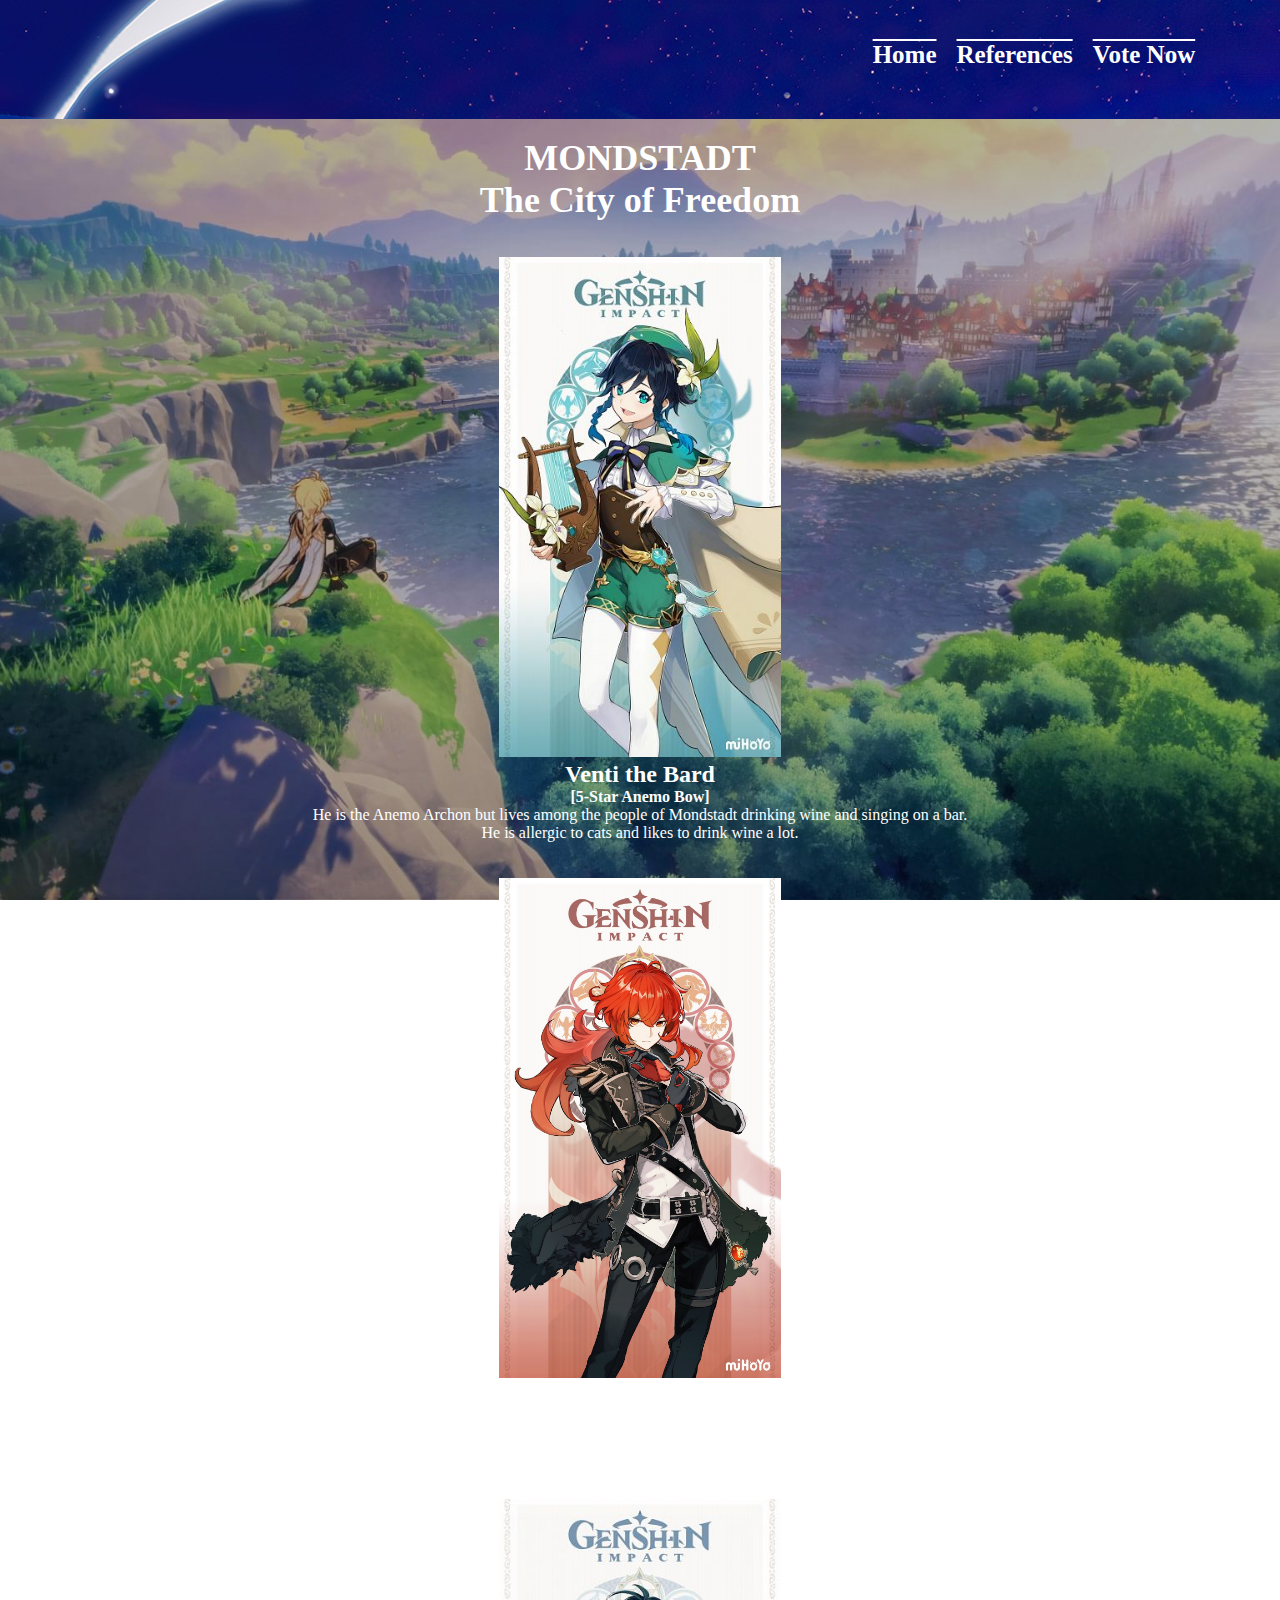
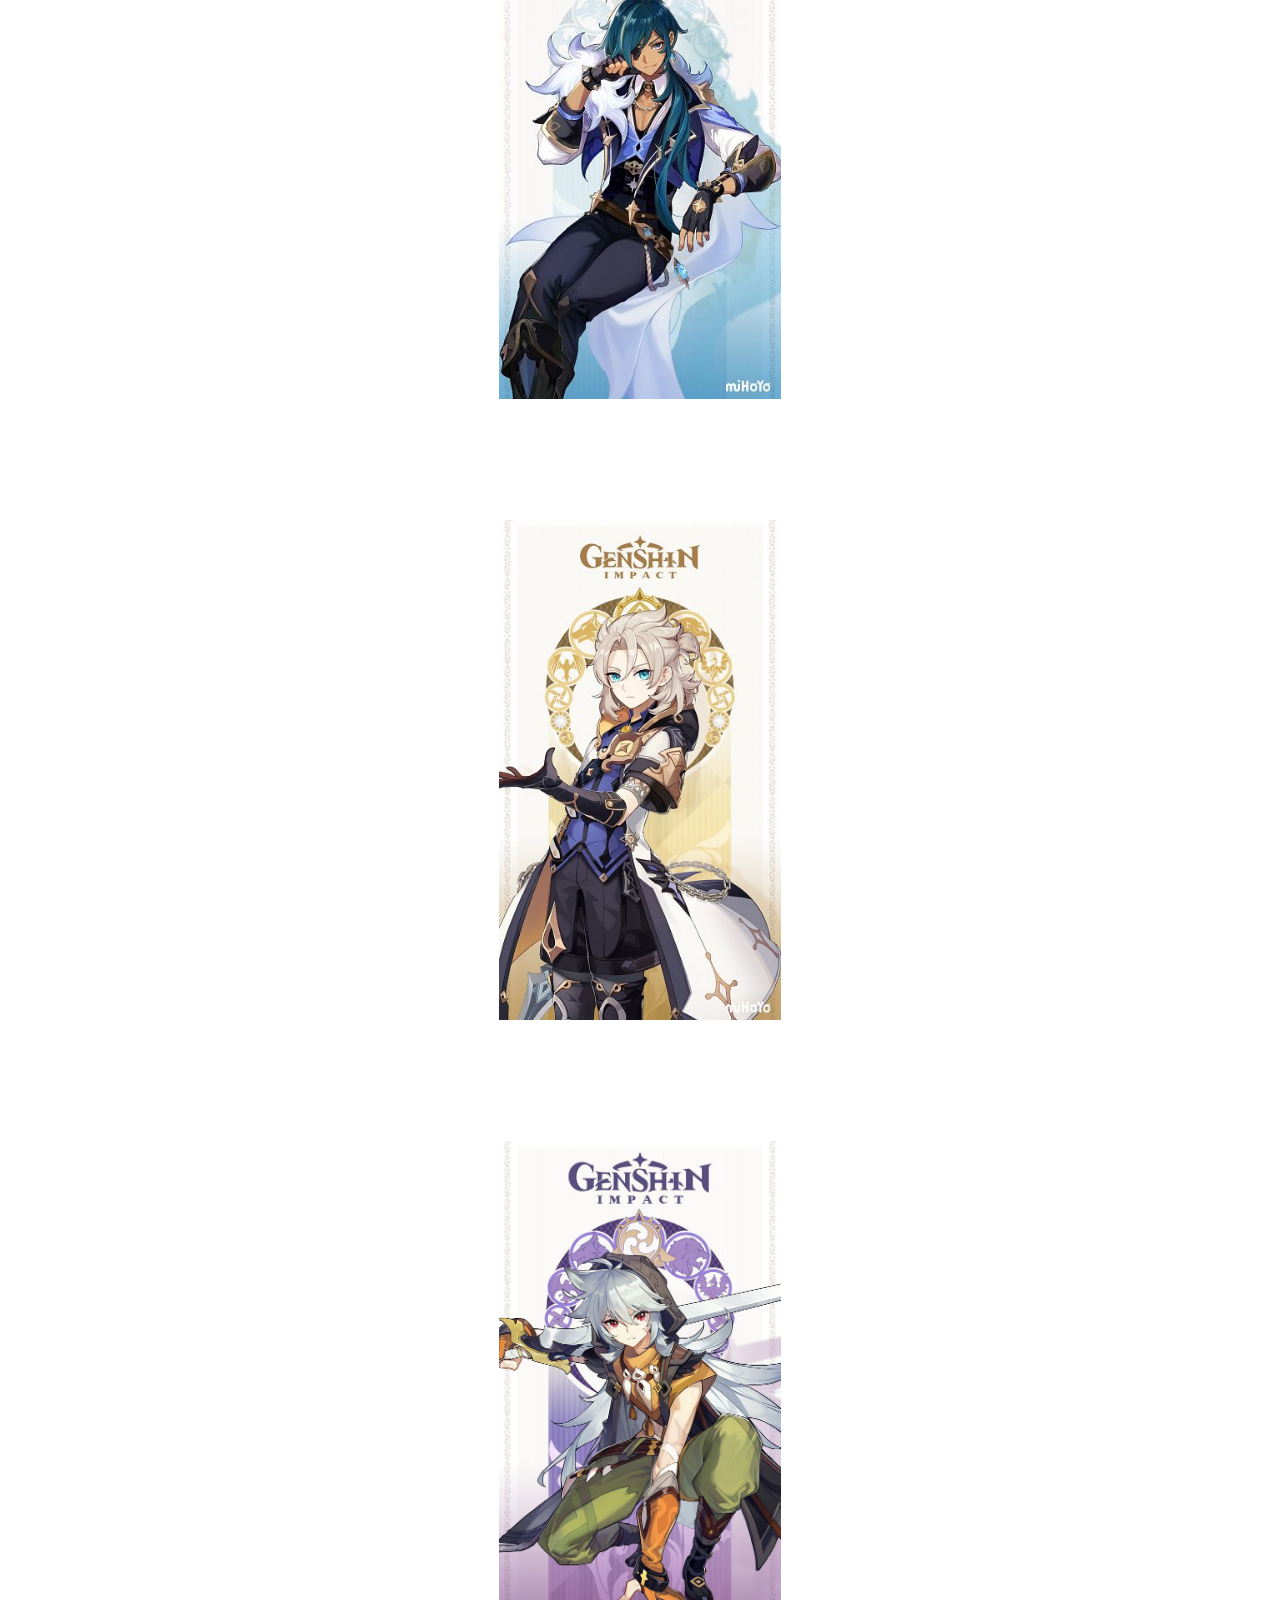
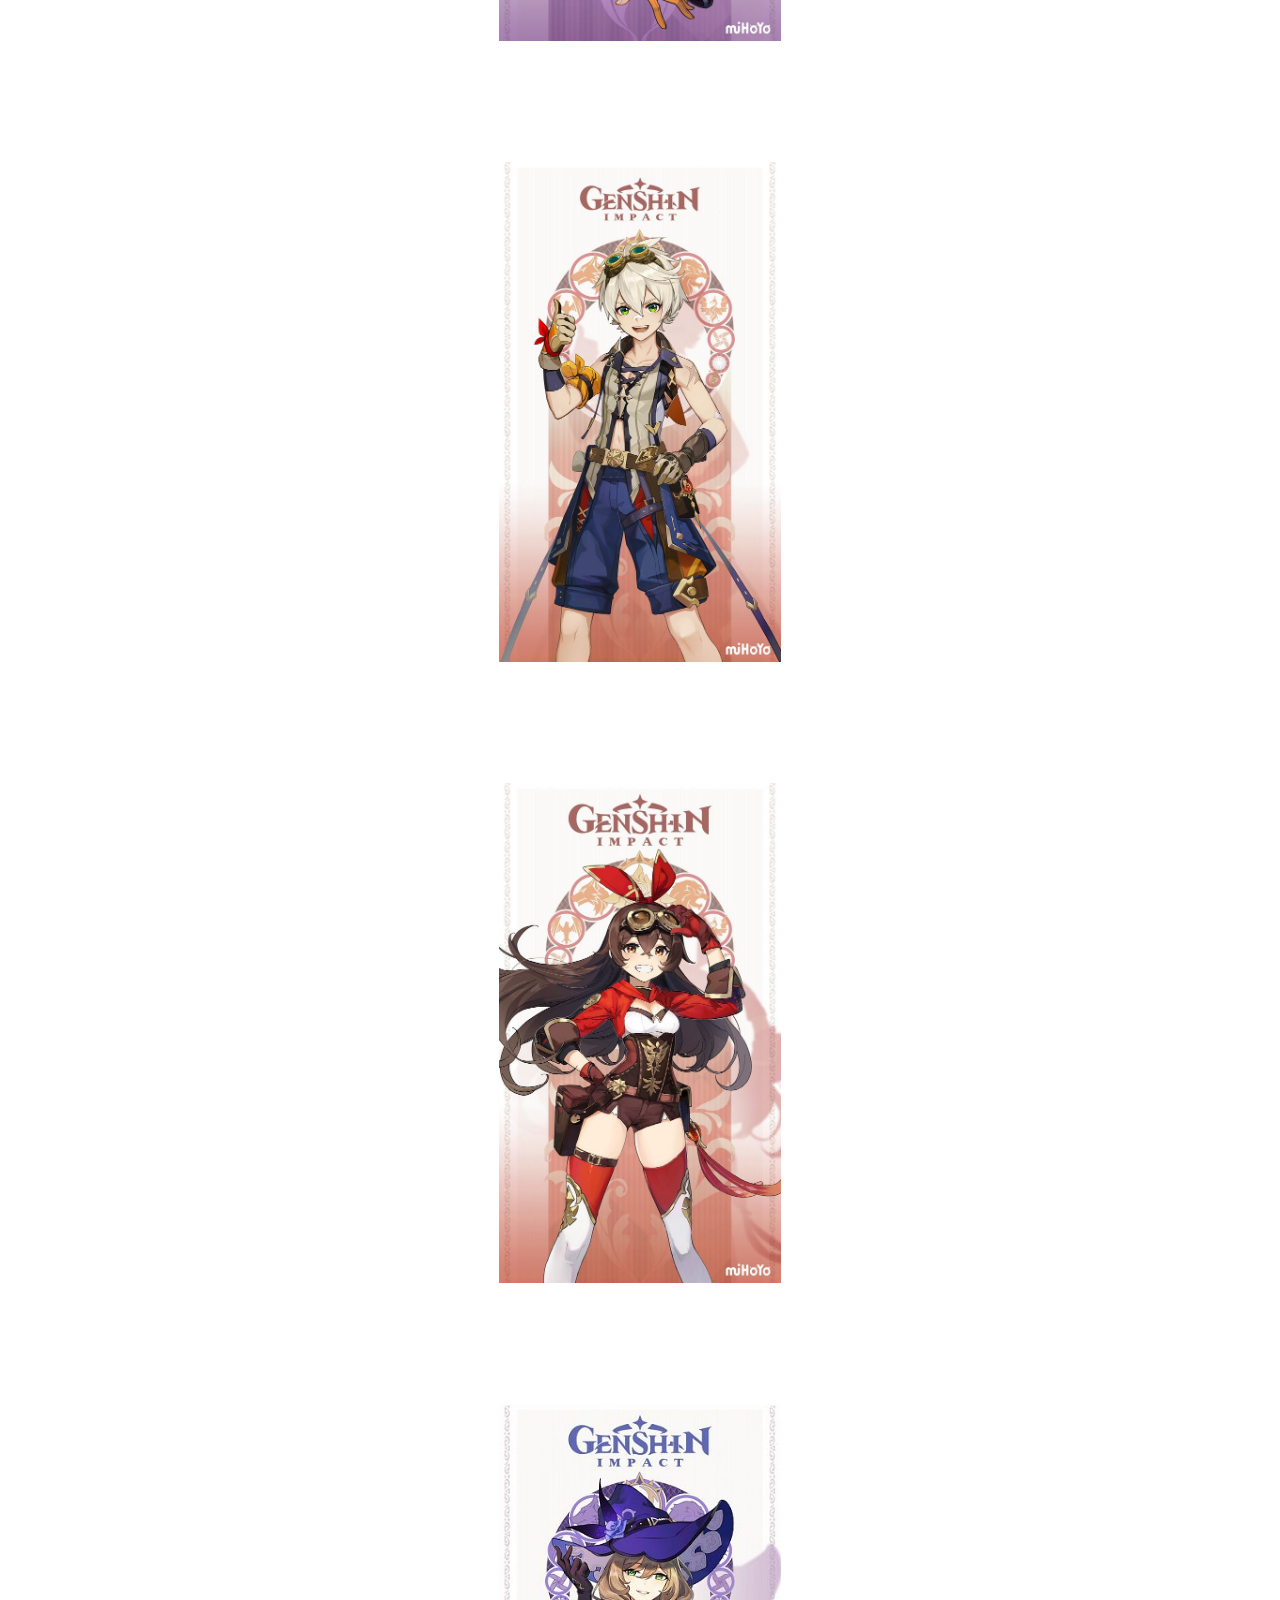
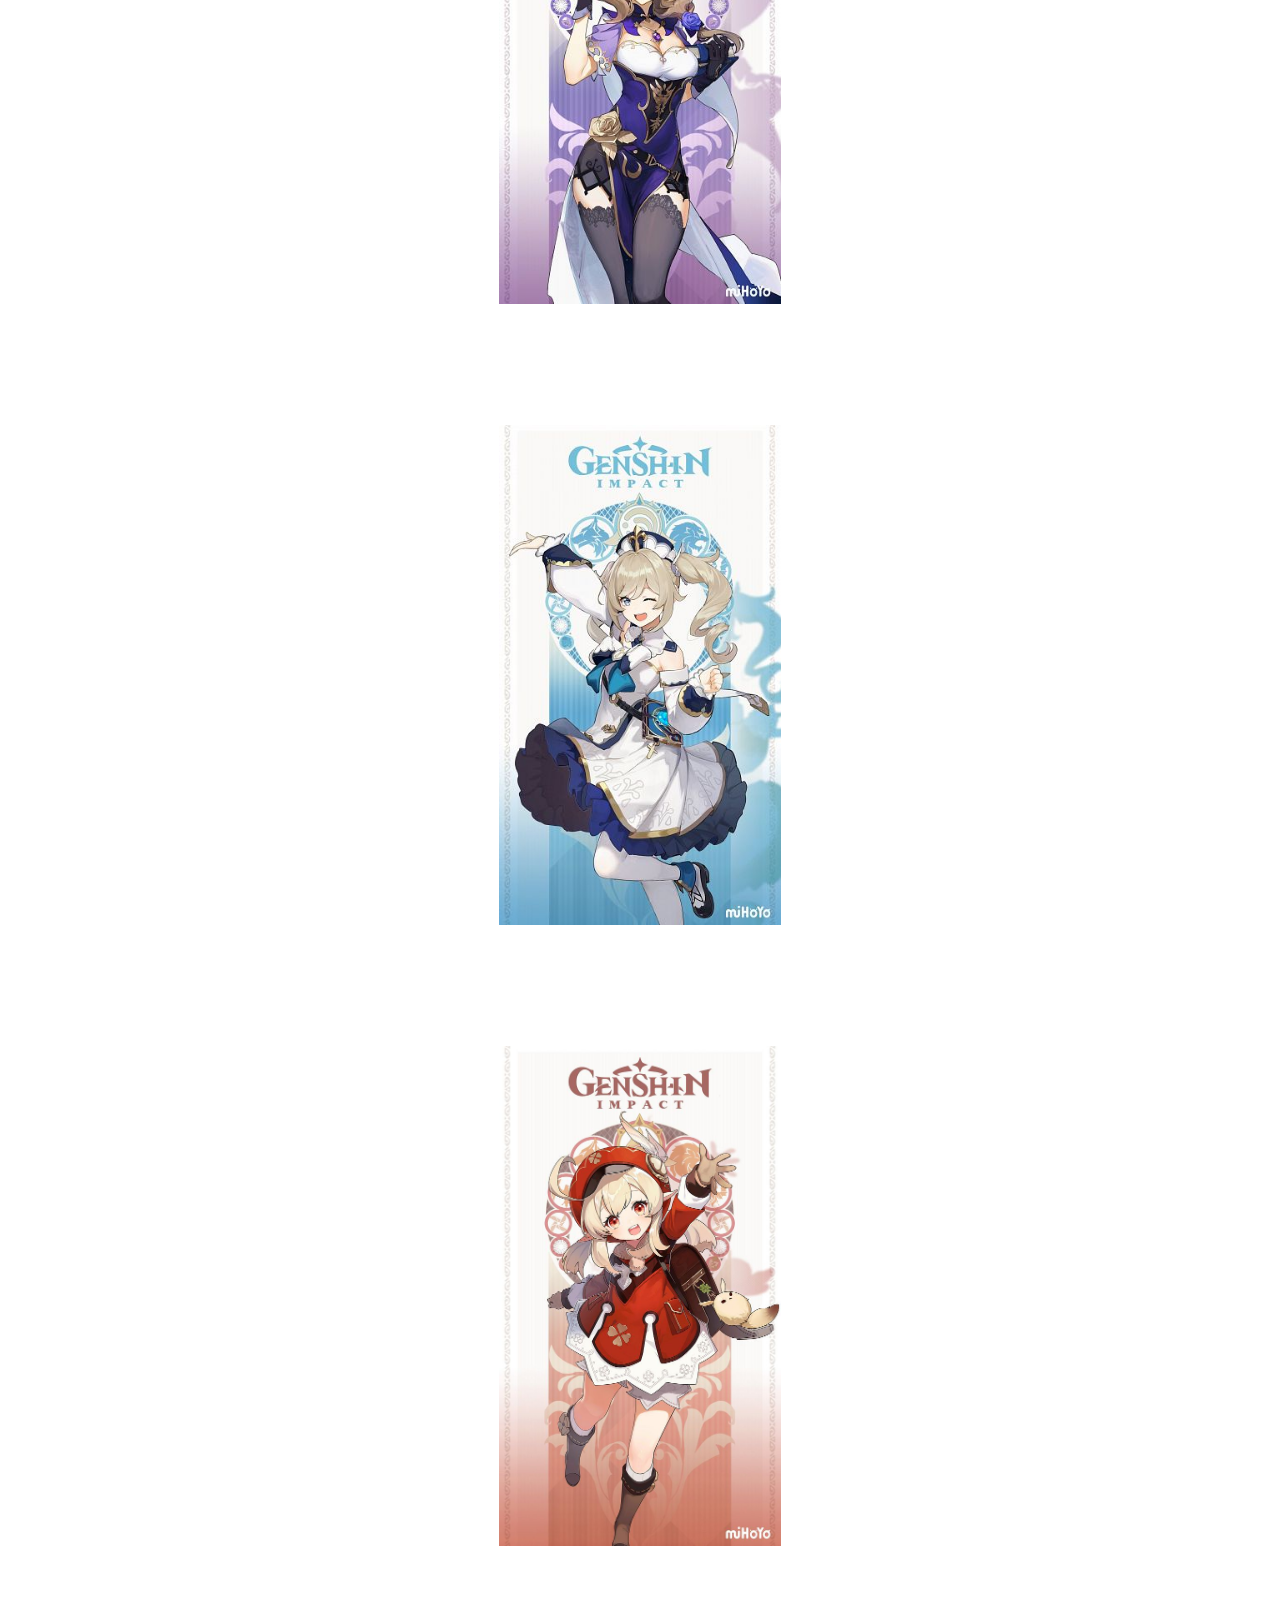
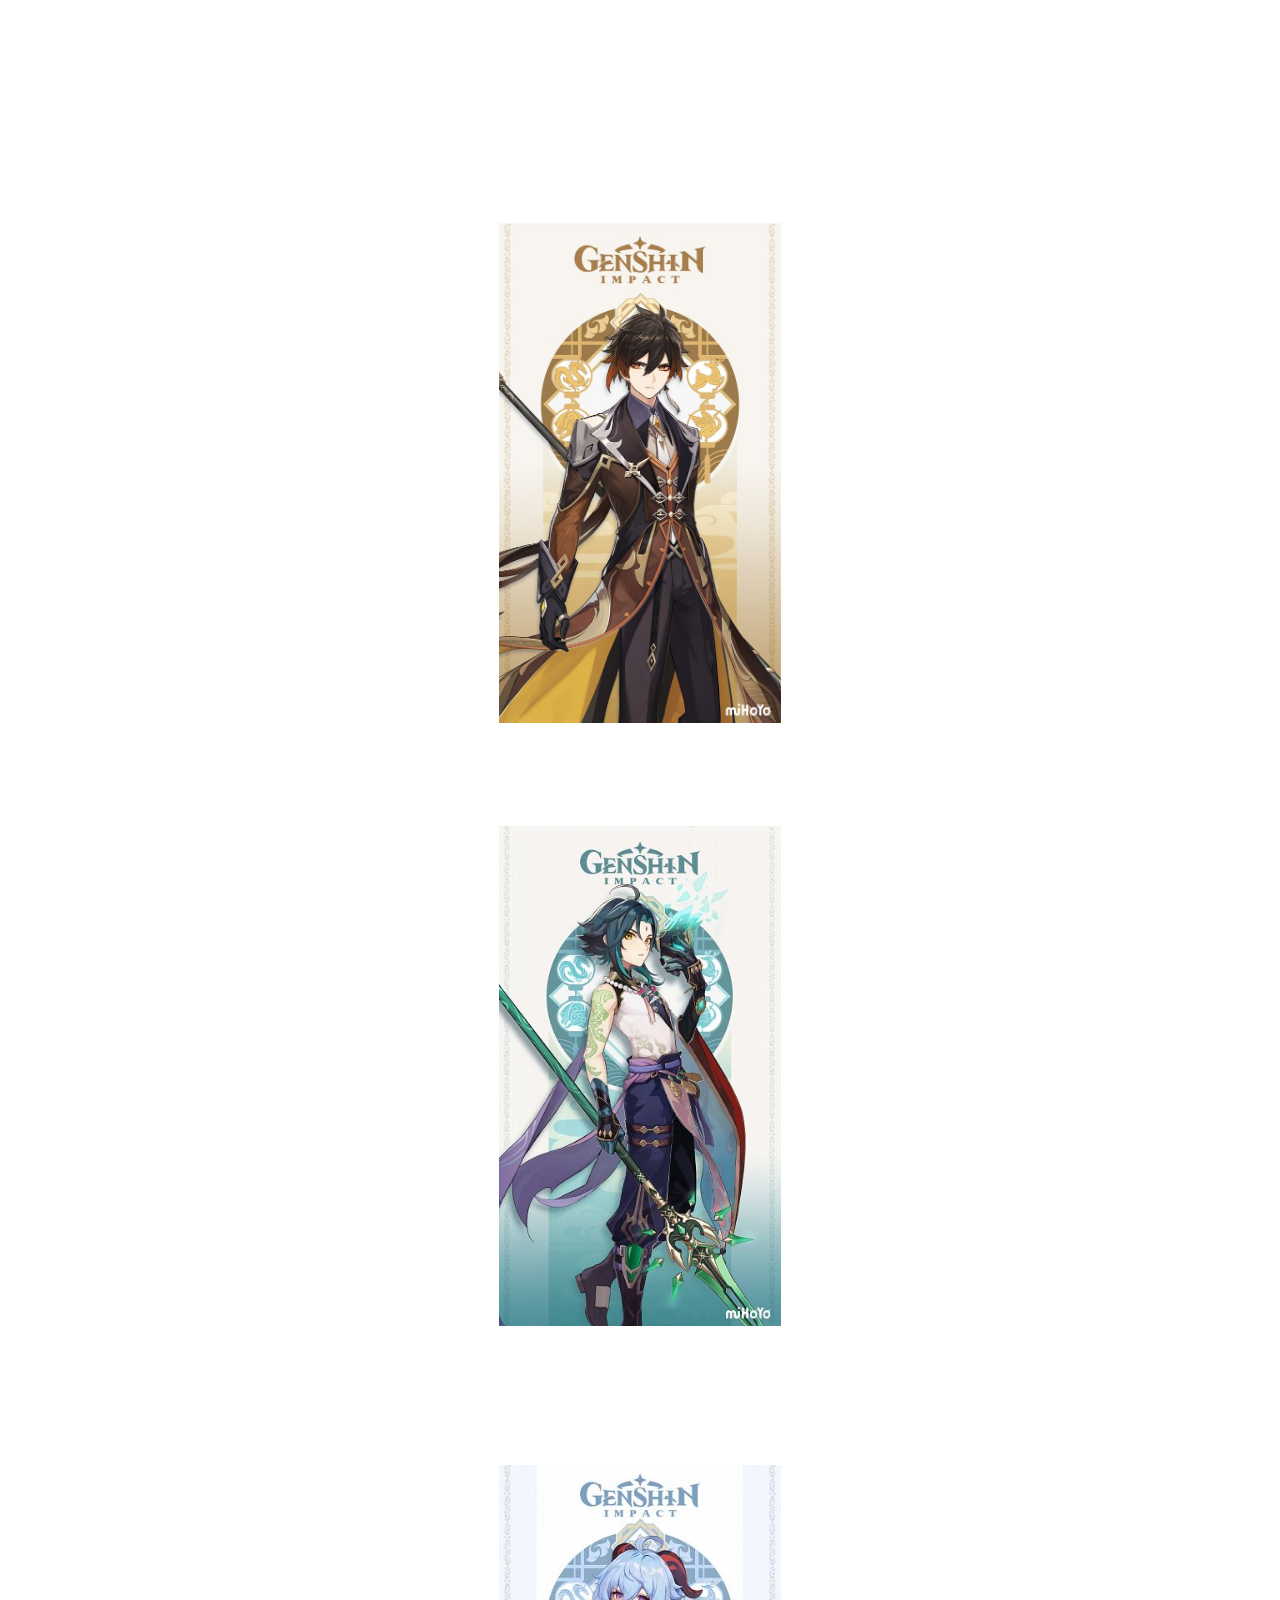
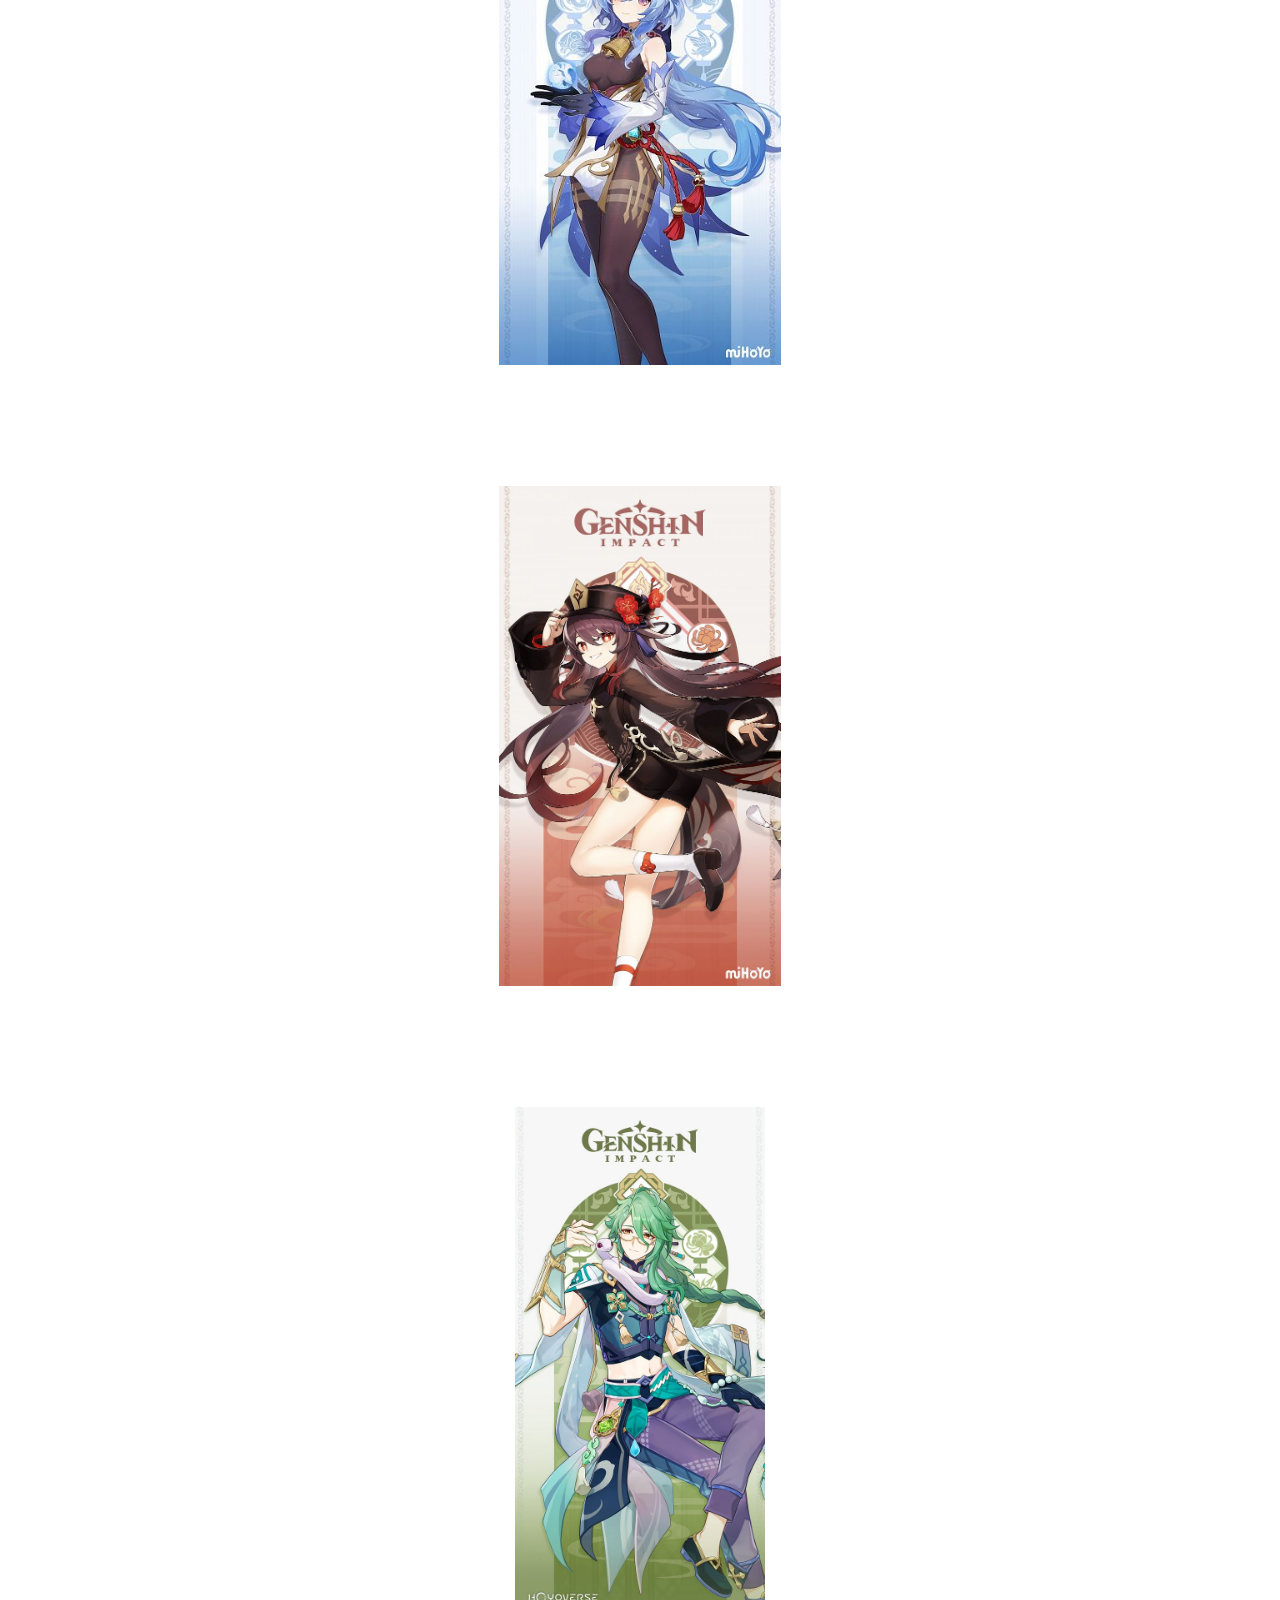
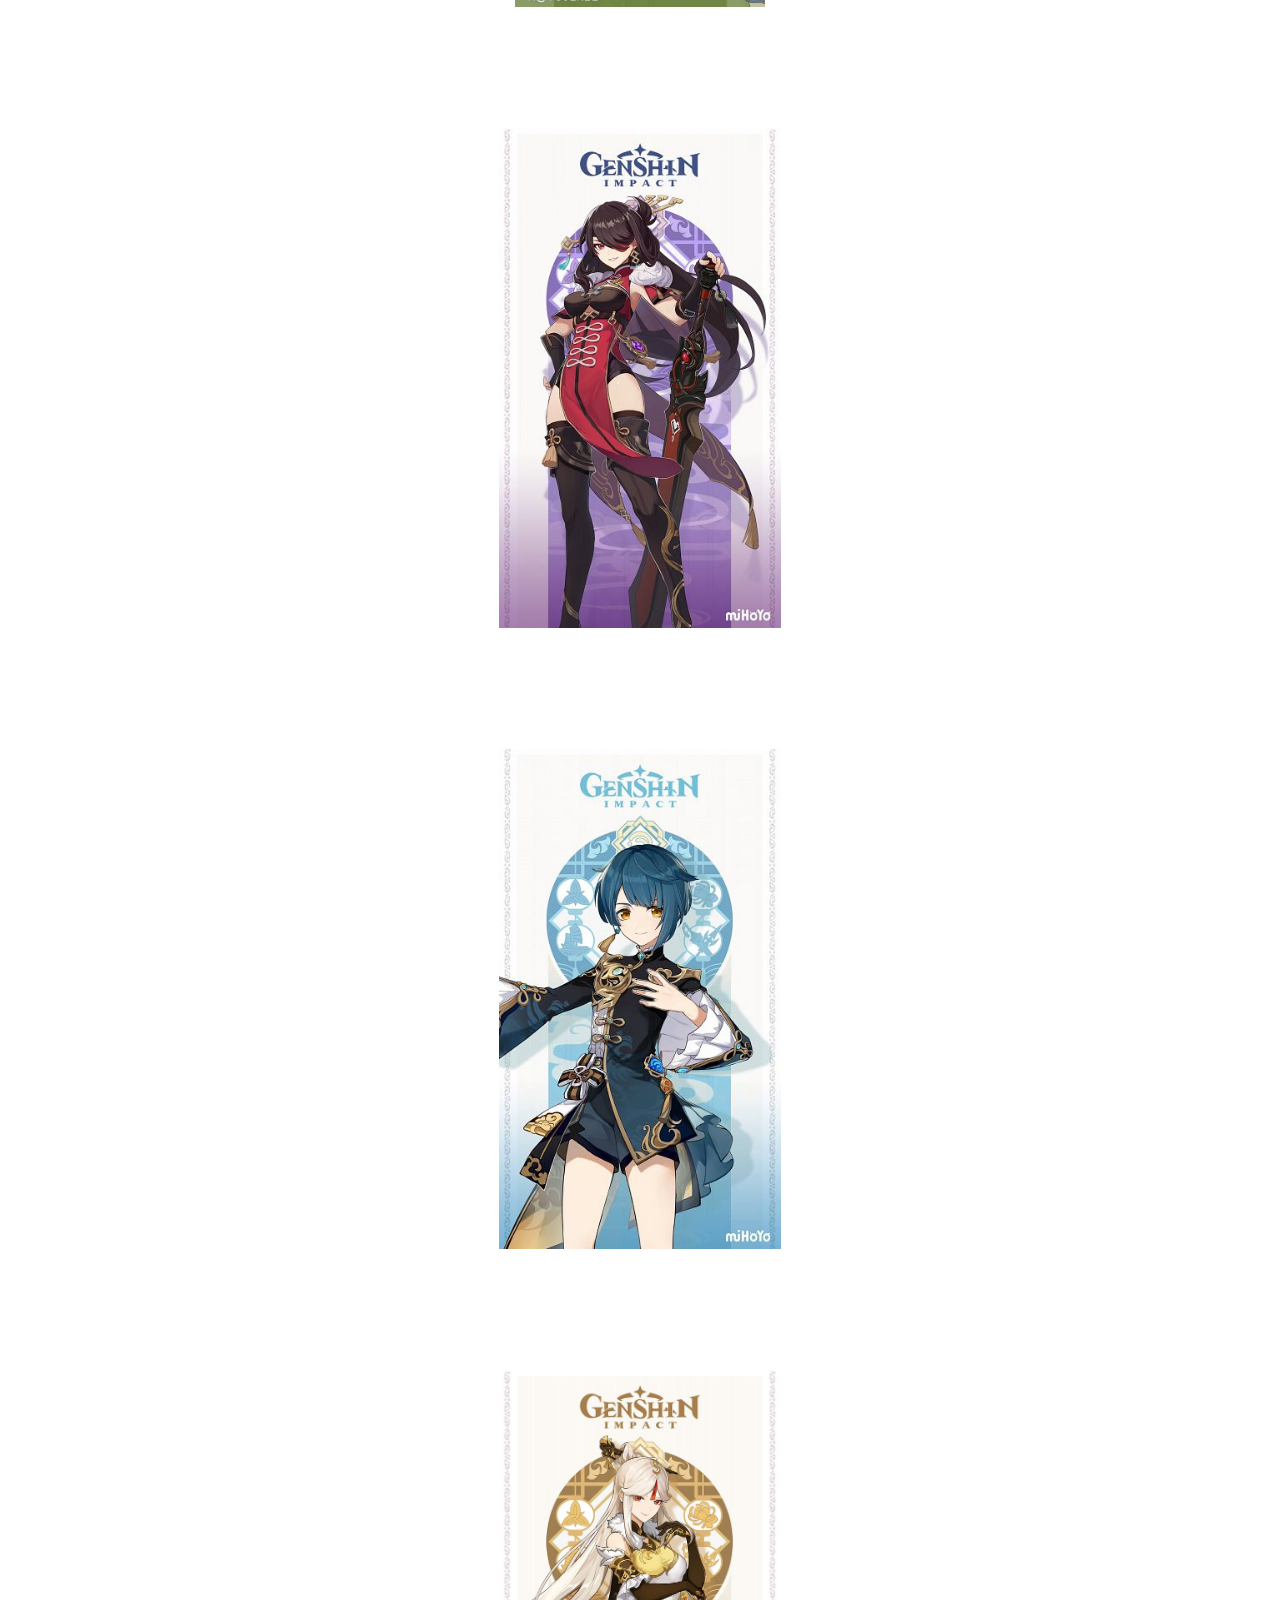
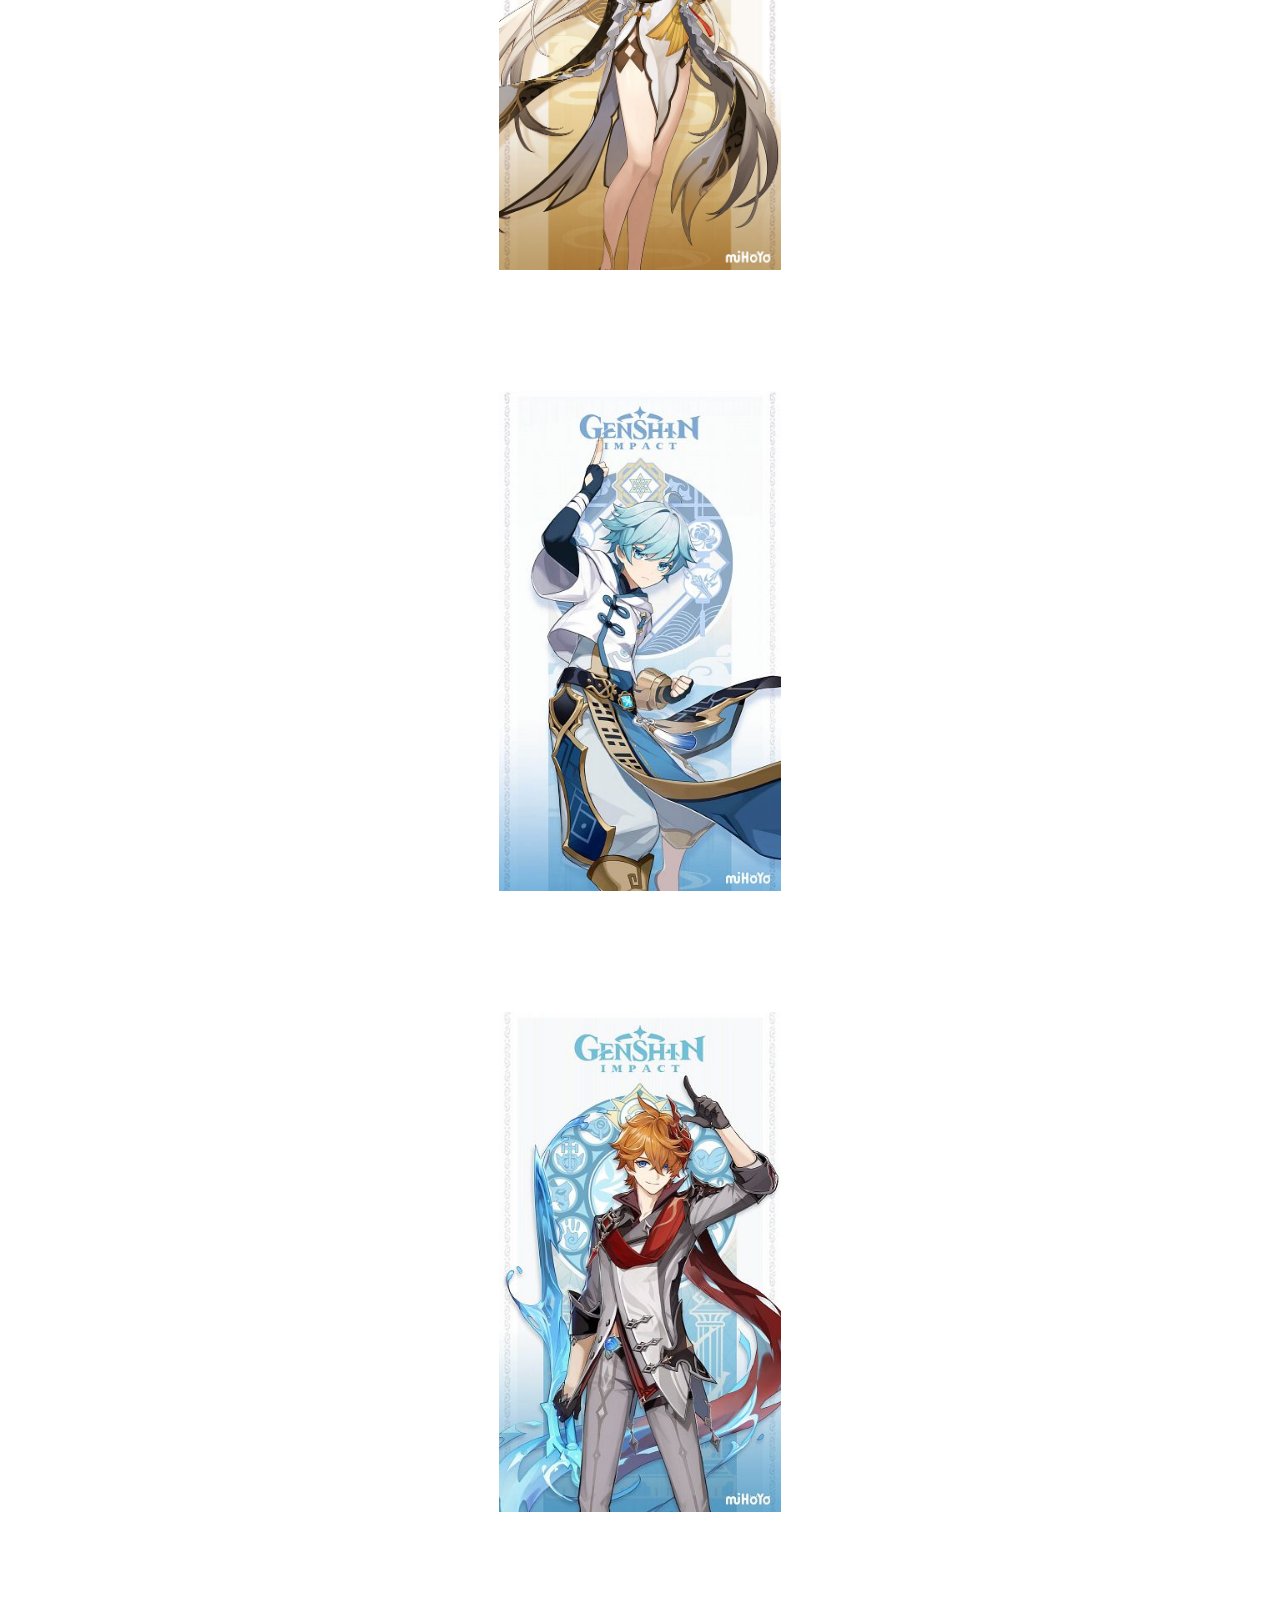
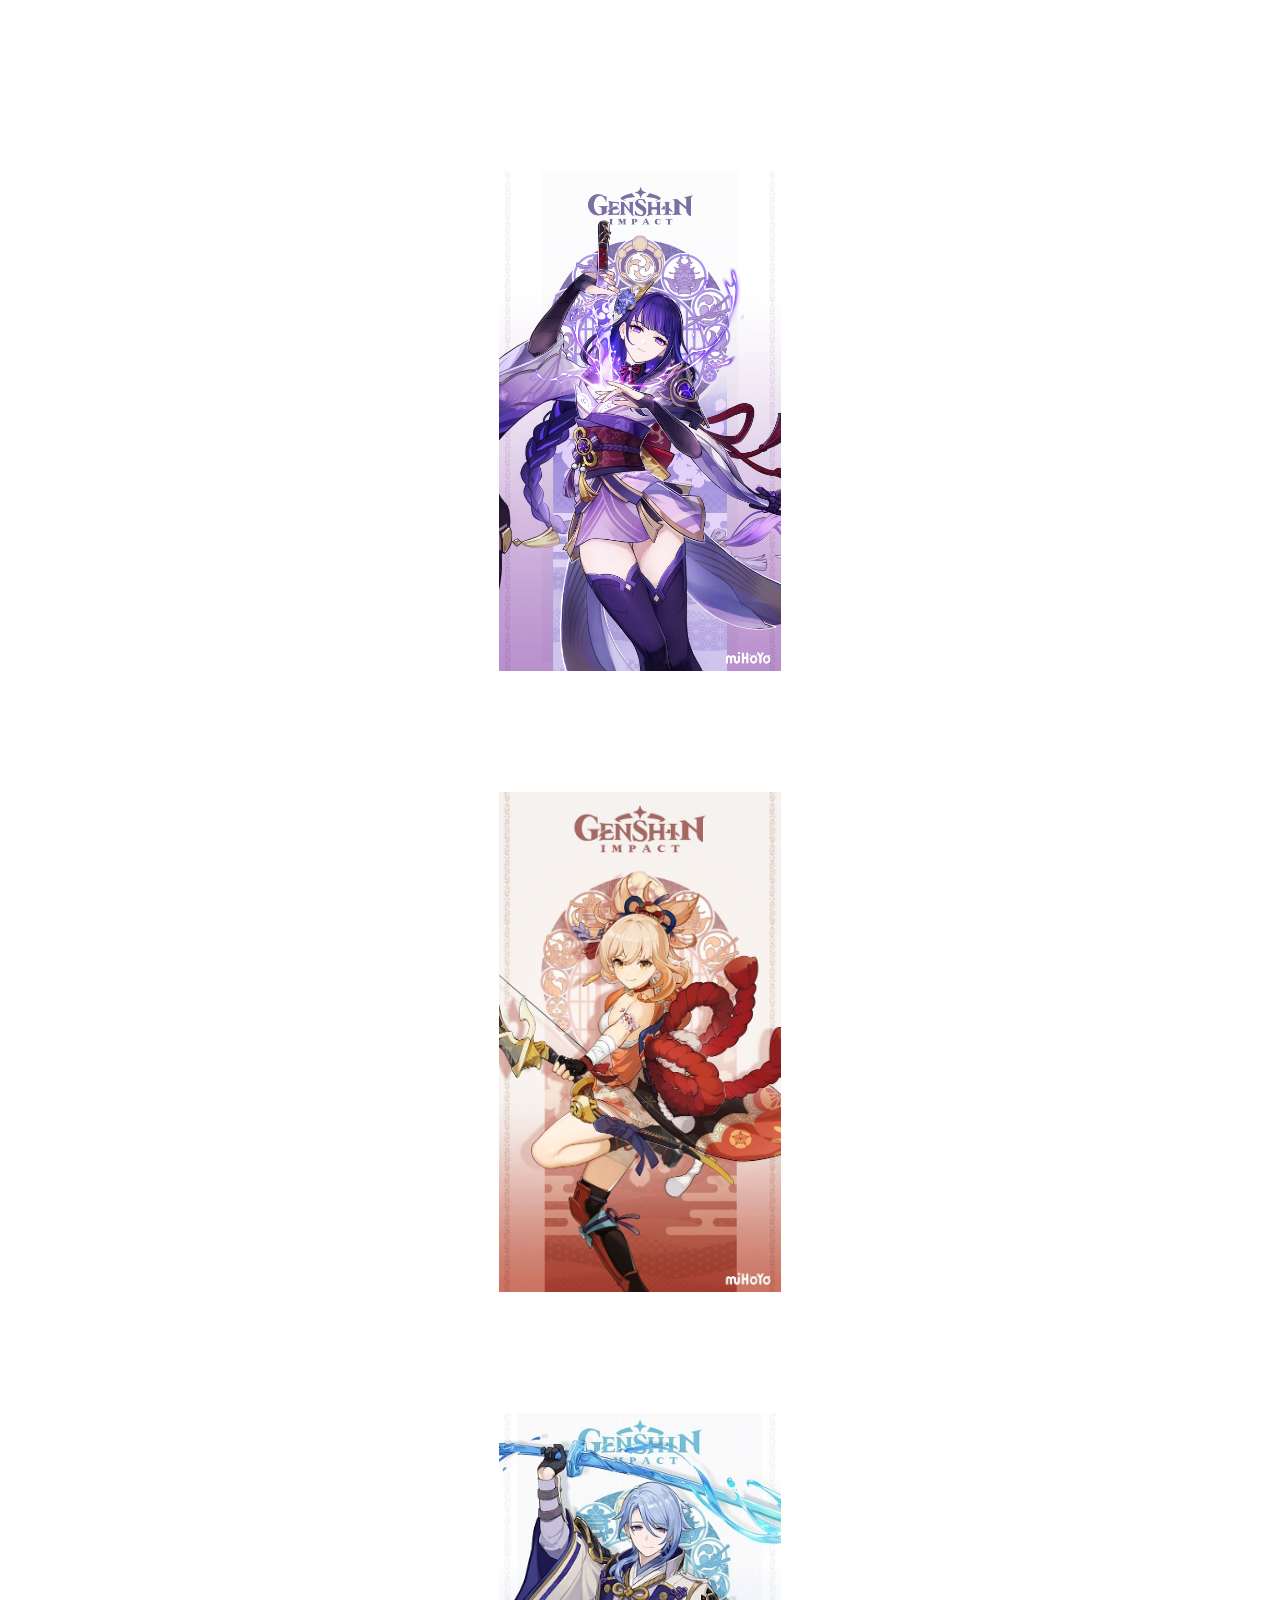
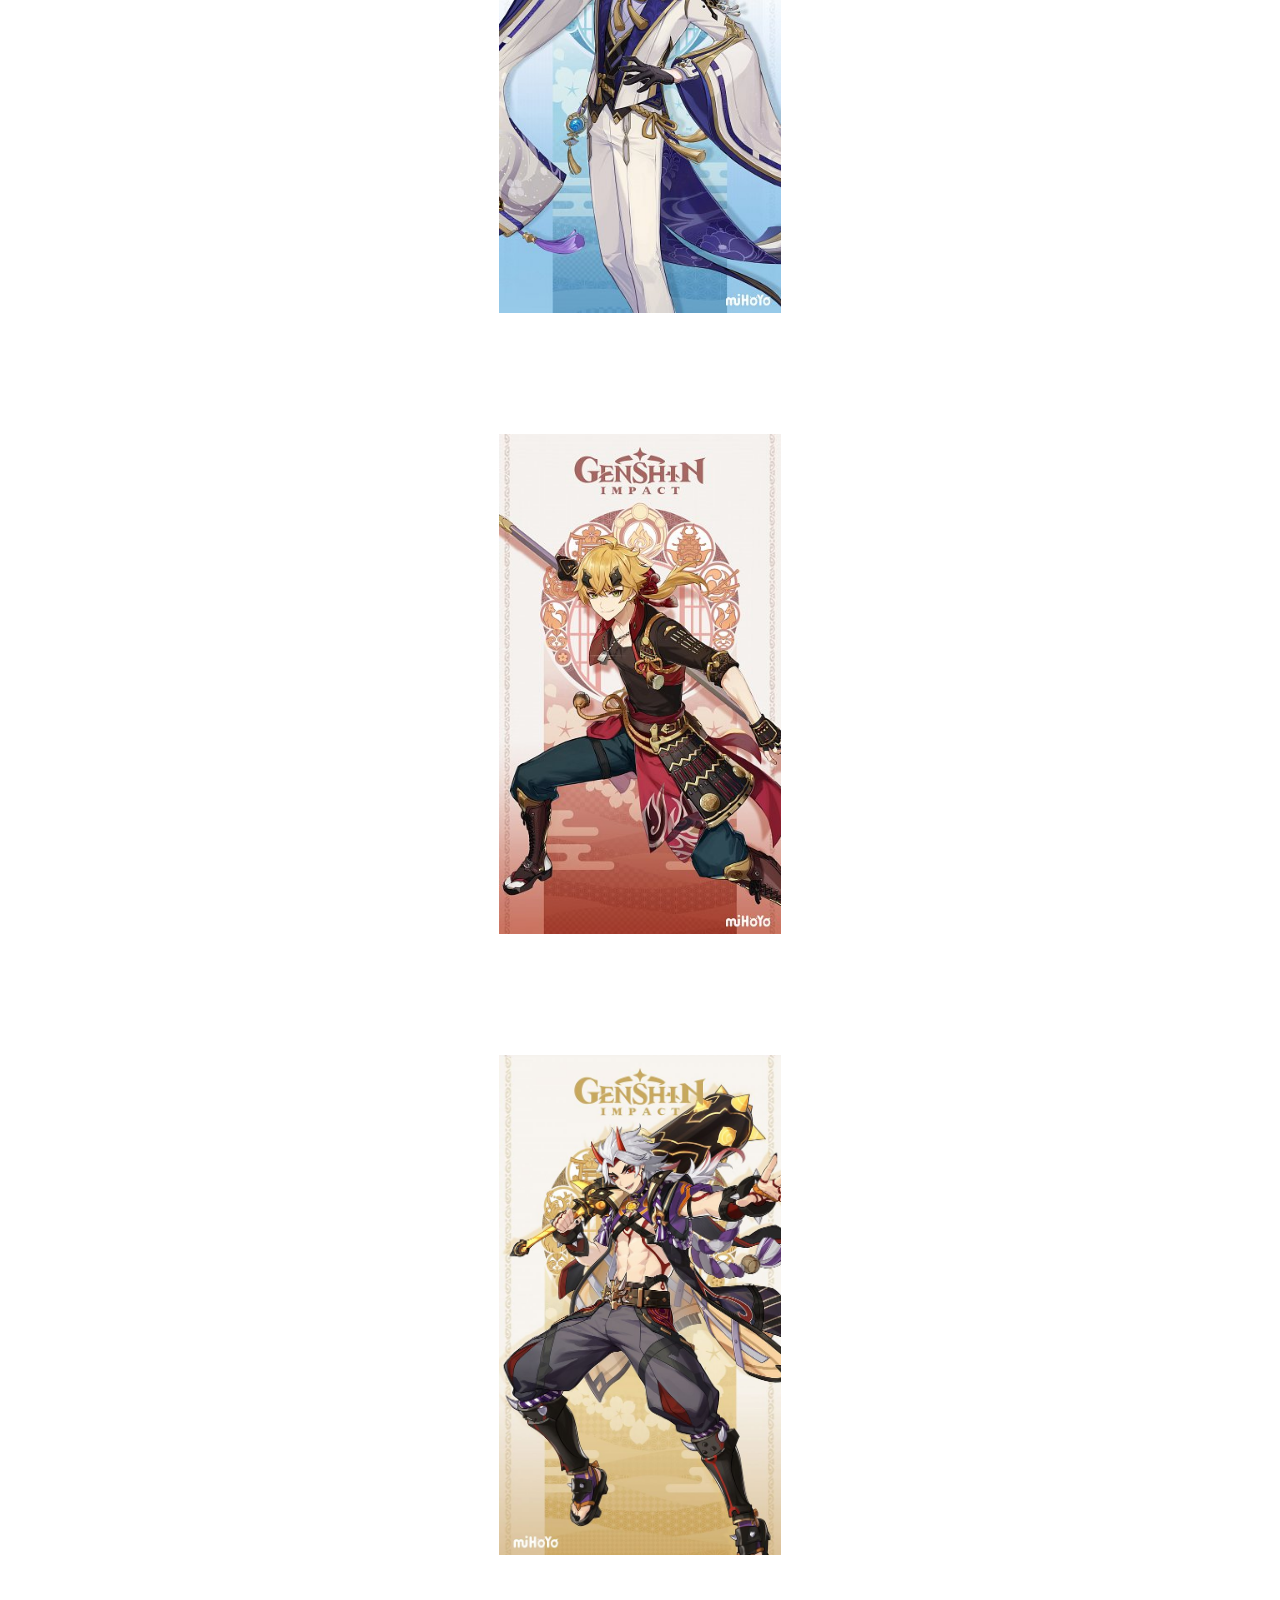
<file: gallery.html>
<!DOCTYPE html>
<html>
	<head>
	<title>HUMCOM: Finals Project</title>
		<meta name= "author" content="Bheldandy P. Teofilo"/>
		<meta name= "keywords" content="html, css, finals, project"/>
		<link rel= "stylesheet" href="../styles/F_Project_Teofilo.css"/>
	</head>
	<body>
	<section class="navi">
		<nav>
			<a href="index1.html"></a>
			<div class="nav-links1" id="navLinks">
			<i class="fa fa-times" onclick="hideMenu"></i>
				<ul>
					<li><h3><a href="../index1.html">Home</a></h3></li>
					<li><h3><a href="references.html">References</a></h3></li>
					<li><h3><a href="registrationpage.html">Vote Now</a></h3></li>
					<!----references page---->
				</ul>
			</div>
		<i class="fa fa-bars" onclick="showMenu"></i>
		</nav>
	</section>
		<section>
		<div class="mond"><br>
		<center>
				<h1>MONDSTADT <br> The City of Freedom</h1><br><br>
				<img src="../src/venti.jpg" height="500"></a>
				<h2><b>Venti the Bard</b></h2>
				<p><b>[5-Star Anemo Bow]</b><br>He is the Anemo Archon but lives 
				among the people of Mondstadt drinking wine and singing 
				on a bar. <br>He is allergic to cats and likes to drink wine a lot.</p>
				<br><br>

				<img src="../src/diluc.jpg" height="500"></a><br>
				<h2><b>Diluc Ragnvindr</b></h2>
				<p><b>[5-Star Pyro Claymore]</b><br> He is the 
				owner of Dawn Winery. He is Mondstadt's secret protector, 
				a former knight, and a popular Bachelor.<br> He does not drink
				wine despite owning a winery.</p>
				<br><br>

				<img src="../src/kaeya.jpg" height="500"></a><br>
				<h2><b>Kaeya Alberich</b></h2>
				<p><b>[4-Star Cryo Sword]</b><br>He is the Cavalry Captain of the
				Knights of Favonius. He is the half-brother of Diluc even though<br>
				they are not related by blood. He is from Khaenri'ah, homeland of Traveler.</p>
				<br><br>
				
				<img src="../src/albedo.jpg" height="500"></a><br>
				<h2><b>Albedo "Kreideprinz"</b></h2>
				<p><b>[5-Star Geo Sword]</b><br>A synthetic human made by the alchemist Rhinedottir,
				the mysterious Albedo is the Chief Alchemist and<br>Captain of the Investigation 
				Team of the Knights of Favonius. He once had a Whopperflower Albedo mimic.</p>
				<br><br>

				<img src="../src/razor.jpg" height="500"></a><br>
				<h2><b>Razor</b></h2>
				<p><b>[4-Star Electro Claymore]</b><br> Lived and grew up with wolves, the wolf boy 
				was discovered by Grandmaster Varka and was the one who<br> named him Razor because
				of his sharp teeth.</p>
				<br><br>

				<img src="../src/bennett.jpg" height="500"></a><br>
				<h2><b>Bennett</b></h2>
				<p><b>[4-Star Pyro Sword]</b><br> One of the few young adventurers of the Mondstadt 
				Adventurers' Guild, he is always plagued with inexplicable bad luck.<br> Maybe the 
				reason why he is the only active member of his own adventure group known as 
				"Benny's Adventure Team".</p>
				<br><br>
				
				<img src="../src/amber.jpg" height="500"></a><br>
				<h2><b>Amber</b></h2>
				<p><b>[4-Star Pyro Bow]</b><br>As the only remaining Outrider of the Knights of Favonius, 
				she is always ready to help the citizens of Mondstadt — <br>whether it be something simple 
				or perhaps a more challenging task.</p>
				<br><br>
				
				<img src="../src/lisa.jpg" height="500"></a><br>
				<h2><b>Lisa</b></h2>
				<p><b>[4-Star Electro Catalyst]</b><br>A powerful mage recognized as Sumeru Akademiya's most 
				distinguished graduate in 200 years,<br> Lisa has since returned to Mondstadt to become the 
				humble Librarian of the Knights of Favonius.</p>
				<br><br>
				
				<img src="../src/barbara.jpg" height="500"></a><br>
				<h2><b>Barbara Pegg</b></h2>
				<p><b>[4-Star Hydro Catalyst]</b><br>She is the deaconess of the Church of Favonius and a prominent 
				"idol" after learning about them from the<br> intrepid adventurer Alice. She is also the younger 
				sister of the Acting Grand Master Jean.</p>
				<br><br>
				
				<img src="../src/klee.jpg" height="500"></a><br>
				<h2><b>Klee</b></h2>
				<p><b>[5-Star Pyro Catalyst]</b><br>The daughter of the intrepid and often quite destructive adventurer 
				Alice, Klee takes after her mother<br> in many ways, much to the dismay of the Knights of Favonius 
				whom she has been entrusted to.<br> Albedo is mostly her guardian.</p>
				<br><br>
			</div>
			</center> 
			
			<center>
			<div class="liy"><br>
			<h1>LIYUE <br> The Land of Contracts</h1><br><br>
			<img src="../src/zhongli.jpg" height="500"></a><br>
				<h2><b>Zhongli</b></h2>
				<p><b>[5-Star Geo Polearm]</b><br>A consultant of the Wangsheng Funeral Parlor, he is later revealed to 
				be the current vessel of the Geo Archon, Morax.<br> He is also known as the God of Contracts.</p>
				<br>   
				
				<img src="../src/xiao.jpg" height="500"></a><br>
				<h2><b>Xiao</b></h2>
				<p><b>[5-Star Anemo Catalyst]</b><br>He is an adeptus, under the name Alatus, and the sole surviving 
				member of the five foremost Yakshas<br> dispatched by Morax to subdue the demonic spirits that plagued 
				Liyue. He was saved by Morax from an evil god <br>and was named Xiao thereafter.</p>
				<br><br>
				
				<img src="../src/ganyu.jpg" height="500"></a><br>
				<h2><b>Ganyu</b></h2>
				<p><b>[5-Star Cryo Bow]</b><br>She is a half-qilin Adeptus under contract with the Geo Archon, Morax, and 
				serves as the general secretary of the Liyue Qixing.<br> Cloud Retainer once said that she choked a 
				monster before that was trying to eat her just because of her wide hips.</p>
				<br><br>
				
				<img src="../src/hutao.jpg" height="500"></a><br>
				<h2><b>Hu Tao</b></h2>
				<p><b>[5-Star Pyro Polearm]</b><br>Hu Tao's antics and eccentricity belies her role as the 77th Director 
				of the Wangsheng Funeral Parlor and her talent as a poet.<br> She likes hunting Qiqi and wanting to bury her,
				poor zombie kid.</p>
				<br><br>  
				
				<img src="../src/baizhu.jpg" height="500"></a><br>
				<h2><b>Baizhu</b></h2>
				<p><b>[5-Star Dendro Catalyst]</b><br>The owner of Bubu Pharmacy and Qiqi’s guardian. Doctor Baizhu is a 
				master of the medicinal arts and the latest recipient<br> of a generational contract with a white snake named 
				Changsheng.</p>
				<br><br>
				
				<img src="../src/beidou.jpg" height="500"></a><br>
				<h2><b>Beidou</b></h2>
				<p><b>[4-Star Electro Claymore]</b><br>She is the captain of The Crux, a renowned crew in Liyue. Kaedehara Kazuha
				tend to hang around her Crux<br> and traveler with her on her journey around Teyvat.</p>
				<br><br>
				
				<img src="../src/xinqiu.jpg" height="500"></a><br>
				<h2><b>Xinqiu</b></h2>
				<p><b>[4-Star Hydro Sword]</b><br>He is the second son of the Guild Manager of the Feiyun Commerce Guild, an 
				influential group in Liyue,<br> and is also a self-proclaimed practitioner of the Guhua Clan's arts. </p>
				<br><br>
				
				<img src="../src/ning.jpg" height="500"></a><br>
				<h2><b>Ningguang</b></h2>
				<p><b>[4-Star Geo Catalyst]</b><br>The Tianquan of the Liyue Qixing and owner of the floating Jade Chamber 
				in the skies of Liyue. She is a mogul who shakes<br> the very foundations of business circles. In short,
				she is a very rich and influential type of lady.</p>
				<br><br>
				
				<img src="../src/chongyun.jpg" height="500"></a><br>
				<h2><b>Chongyun</b></h2>
				<p><b>[5-Star Cryo Claymore]</b><br>He is an exorcist but due to his inborn excess yang (positive) energy that drives
				evil spirits away immediately,<br> he hasn't even seen a spirit himself. He's bad at spicy and always eats cold food.</p>
				<br><br>
				
				<img src="../src/childe.jpg" height="500"></a><br>
				<h2><b>Tartaglia "Childe"</b></h2>
				<p><b>[5-Star Hydro Bow]</b><br>He is the Eleventh of the Eleven Fatui Harbingers. He has a lot of Mora and loves his family.<br>
				He's adept to all kinds of weapon but not bow. Thus, he wants to use it to be adept to it.</p>
				<br><br>
				
			</div>	
			</center>
			<center>
			<div class="inaz"><br>
			<h1>INAZUMA<br> The Island of Thunder and Eternity</h1><br><br>
				<img src="../src/raiden.jpg" height="500"></a><br>
				<h2><b>Raiden Shogun</b><br></h2>
				<p><b>[5-Star Electro Polearm]</b><br>The Raiden Shogun is unique as she is comprised of two beings in one body: Ei, 
				the current Electro Archon of Inazuma;<br> and the Shogun, the puppet created by Ei to act as the ruler of Inazuma in her 
				stead, which also serves as her vessel.</p>
				<br><br>
				
				<img src="../src/yoi.jpg" height="500"></a><br>
				<h2><b>Yoimiya</b><br></h2>
				<p><b>[5-Star Pyro Bow]</b><br>Yoimiya is the current owner of Naganohara Fireworks; with her colorful fireworks 
				and outgoing personality,<br> Yoimiya is loved by everyone on Narukami Island.</p>
				<br><br>
				
				<img src="../src/ayato.jpg" height="500"></a><br>
				<h2><b>Kamisato Ayato</b><br></h2>
				<p><b>[5-Star Hydro Polearm]</b><br>He is the current head of the Kamisato Clan, the older brother of Kamisato Ayaka, 
				and the Yashiro Commissioner. <br>He loves drinking milktea boba and doesn't always have money with him.</p>
				<br><br>
				
				<img src="../src/thoma.jpg" height="500"></a><br>
				<h2><b>Thoma</b><br></h2>
				<p><b>[4-Star Pyro Polearm]</b><br>Hailing from Mondstadt, Thoma is the sociable and responsible housekeeper for 
				the Kamisato Clan and<br> a well-known "fixer" in Inazuma. He is like a walking coupon by his way of asking discounts from sellers.</p>
				<br><br>
				
				<img src="../src/iito.jpg" height="500"></a><br>
				<h2><b>Arataki Itto</b><br></h2>
				<p><b>[5-Star Geo Claymore]</b><br>A loud and proud descendant of the crimson oni, Itto is also the leader and founder of the 
				Arataki Gang.<br> He is very allergic to beans and he always wants to challenge Kujou Tengu (Sara).</p>
				<br><br>
				
				<img src="../src/kazuzu.jpg" height="500"></a><br>
				<h2><b>Kaedehara Kazuha</b><br></h2>
				<p><b>[5-Star Anemo Sword]</b><br>A wandering samurai of the once-famed Kaedehara Clan with an ability to read the sounds 
				of nature, Kazuha is a<br> temporary crewmember of The Crux. </p>
				<br><br>
				
				<img src="../src/heizou.jpg" height="500"></a><br>
				<h2><b>Shikanoin Heizou</b><br></h2>
				<p><b>[4-Star Anemo Catalyst]</b><br>He is the number one Tenryou Commission detective, harboring a rivalry with the Bantan 
				Sango Detective Agency's Sango. <br>His skills looks like a punch more than being a catalyst.</p>
				<br><br>
				
				<img src="../src/ayaya.jpg" height="500"></a><br>
				<h2><b>Kamisato Ayaka</b><br></h2>
				<p><b>[5-Star Cryo Sword]</b><br>She is in charge of the internal and external affairs of the Kamisato Clan and is the 
				younger sister of Kamisato Ayato.<br> She really likes the male traveler.</p>
				<br><br>
				
				<img src="../src/sara.jpg" height="500"></a><br>
				<h2><b>Kujou Sara</b><br></h2>
				<p><b>[4-Star Electro Bow]</b><br>A tengu, Sara is the adopted daughter of the Kujou Clan of the Tenryou Commission. 
				Loyal to both her clan and the Shogun,<br> she carries out her orders by the Shogun's will.</p>
				<br><br>
				
				<img src="../src/yae.jpg" height="500"></a><br>
				<h2><b>Yae Miko</b><br></h2>
				<p><b>[5-Star Electro Catalyst]</b><br>A very cunning kitsune of many facets, Yae Miko oversees the Grand Narukami Shrine, owns the 
				Yae Publishing House,<br> and is Eternity's servant and friend. She is Raiden Ei's familiar.</p>
				<br><br>
				
			</div>	
			</center>
			<center>
			<div class="sumeru"><br>
				<h1>SUMERU<br> The Forest of Wisdom</h1><br>
				<img src="../src/nahida.jpg" height="500"></a><br>
				<h2><b>Nahida</b></h2>
				<p><b>[5-Star Dendro Catalyst]</b><br>She is the vessel of Buer, as Lesser Lord Kusanali, the current Dendro Archon. 
				Having been freed from<br> her extensive confinement in the Sanctuary of Surasthana, she now strives to have a stronger presence in Sumeru.</p>
				<br><br>
				
				<img src="../src/tigh.jpg" height="500"></a><br>
				<h2><b>Tighnari</b></h2>
				<p><b>[5-Star Dendro Bow]</b><br>Tighnari is the stern Chief Officer of the Forest Rangers and Collei's mentor. Despite his intelligence, 
				<br>he prefers to live a solitary life in the depths of Avidya Forest rather than in the ivory tower of Sumeru Akademiya.</p>
				<br><br>
				
				<img src="../src/cyno.jpg" height="500"></a><br>
				<h2><b>Cyno</b></h2>
				<p><b>[5-Star Electro Polearm]</b><br>As the General Mahamatra, Cyno leads the Matra and strikes fear into the hearts of researchers 
				of the Sumeru Akademiya.<br> In spite of this, Cyno has a fun side outside of his role in the Akademiya, as he constantly cracks unfunny jokes.</p>
				<br><br>
				
				<img src="../src/scara.jpg" height="500"></a><br>
				<h2><b>Wanderer</b></h2>
				<p><b>[5-Star Anemo Catalyst]</b><br>He is a creation of Raiden Ei, her son. He was called Scaramouche, also known as Kunikuzushi 
				or<br> by his Fatui codename "Balladeer," was the Sixth of the Eleven Fatui Harbingers before becoming Wanderer.</p>
				<br><br>
				
				<img src="../src/alhai.jpg" height="500"></a><br>
				<h2><b>Alhaitham</b></h2>
				<p><b>[5-Star Dendro Sword]</b><br>Alhaitham is a member of the Haravatat of the Sumeru Akademiya and the Akademiya's Scribe,<br> 
				responsible for documenting their findings and drafting ordinances.</p>
				<br><br>
				
				<img src="../src/kaveh.jpg" height="500"></a><br>
				<h2><b>Kaveh</b></h2>
				<p><b>[4-Star Dendro Claymore]</b><br>The architect behind the Palace of Alcazarzaray, Kaveh was a student of the Kshahrewar 
				Darshan of the Sumeru Akademiya<br> and graduated with honors, earning the moniker "Light of Kshahrewar."</p>
				<br><br>
				
				<img src="../src/dehya.jpg" height="500"></a><br>
				<h2><b>Dehya</b></h2>
				<p><b>[5-Star Pyro Claymore]</b><br>A fierce and strong warrior, the "Flame-Mane" Dehya is considered a legend among the Eremites 
				for her might,<br> passion, and conscientiousness. Unwilling to be trapped by the conditions that force most from the desert to stay 
				there,<br> she aspires to deliver hope back to the sands that she considers her home.</p>
				<br><br>
				
				<img src="../src/layla.jpg" height="500"></a><br>
				<h2><b>Layla</b></h2>
				<p><b>[4-Star Cryo Sword]</b><br>She is a student in the Rtawahist Darshan, specializing in Theoretical Astrology. Chronically <br>
				sleep-deprived and of poor health as a result, Layla believes that "The Stars' Blessing" is the reason she wakes from sleepwalking<br> 
				to find her papers fully completed.</p>
				<br><br>
				
				<img src="../src/collei.jpg" height="500"></a><br>
				<h2><b>Collei</b></h2>
				<p><b>[4-Star Dendro Bow]</b><br>She has appeared in the official Manga and serves as one of its main characters. Originally a 
				victim of<br> Fatui human experimentation, Collei wandered the world as a vagrant until she met Amber in Mondstadt.</p>
				<br><br>
				
				<img src="../src/nilou.jpg" height="500"></a><br>
				<h2><b>Nilou</b></h2>
				<p><b>[5-Star Hydro Sword]</b><br>A dancer under the Zubayr Theater, Nilou's dancing is but elegant and graceful — however, <br>
				outside the stage's spotlight, she's just like any girl her age; warm, smiling, and friendly.</p>
				<br><br>
				
			</div>
			</center>


	</body>
</html>
</file>
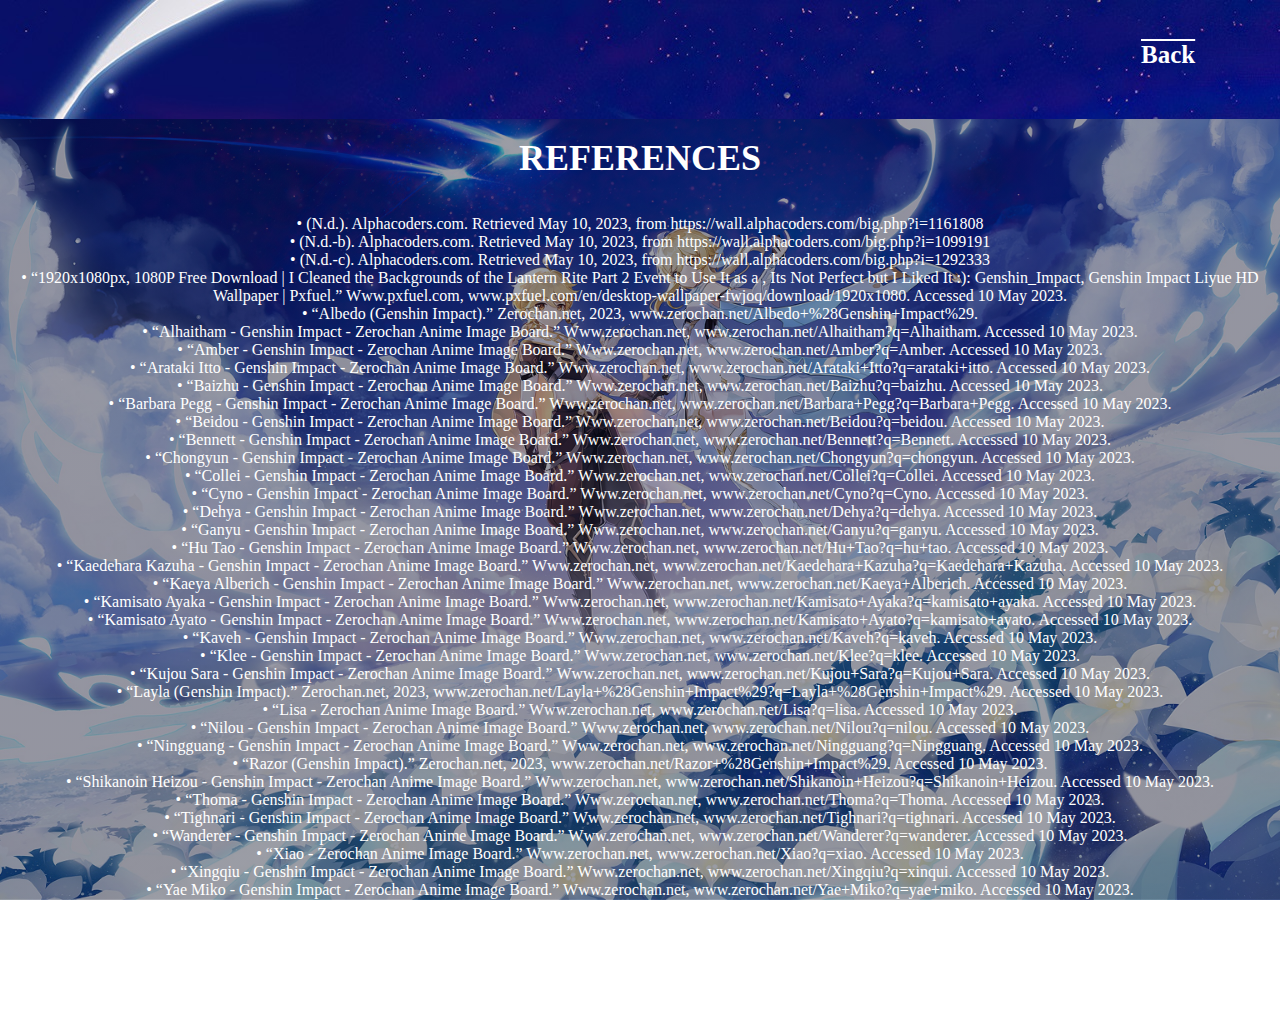
<file: references.html>
<!DOCTYPE html>
<html>
	<head>
	<title>HUMCOM: Finals Project</title>
		<meta name= "author" content="Bheldandy P. Teofilo"/>
		<meta name= "keywords" content="html, css, finals, project"/>
		<link rel= "stylesheet" href="../styles/F_Project_Teofilo.css"/>
	</head>
	<body>
	<section class="navi">
		<nav>
			<a href="index1.html"></a>
			<div class="nav-links1" id="navLinks">
			<i class="fa fa-times" onclick="hideMenu"></i>
				<ul>
					<li><h3><a href="gallery.html">Back</a></h3></li>
				</ul>
			</div>
		<i class="fa fa-bars" onclick="showMenu"></i>
		</nav>
	</section>
	
	<section>
		<div class="ref"><br>
		<center>
				<h1>REFERENCES</h1><br><br>
				<p>
				•	(N.d.). Alphacoders.com. Retrieved May 10, 2023, from https://wall.alphacoders.com/big.php?i=1161808<br>
•	(N.d.-b). Alphacoders.com. Retrieved May 10, 2023, from https://wall.alphacoders.com/big.php?i=1099191<br>
•	(N.d.-c). Alphacoders.com. Retrieved May 10, 2023, from https://wall.alphacoders.com/big.php?i=1292333 <br>
•	“1920x1080px, 1080P Free Download | I Cleaned the Backgrounds of the Lantern Rite Part 2 Event to Use It as a , 
Its Not Perfect but I Liked It :): Genshin_Impact, Genshin Impact Liyue HD Wallpaper | Pxfuel.” Www.pxfuel.com, 
www.pxfuel.com/en/desktop-wallpaper-fwjoq/download/1920x1080. Accessed 10 May 2023.<br>
•	“Albedo (Genshin Impact).” Zerochan.net, 2023, www.zerochan.net/Albedo+%28Genshin+Impact%29.<br>
•	“Alhaitham - Genshin Impact - Zerochan Anime Image Board.” Www.zerochan.net, www.zerochan.net/Alhaitham?q=Alhaitham. Accessed 10 May 2023.<br>
•	“Amber - Genshin Impact - Zerochan Anime Image Board.” Www.zerochan.net, www.zerochan.net/Amber?q=Amber. Accessed 10 May 2023.<br>
•	“Arataki Itto - Genshin Impact - Zerochan Anime Image Board.” Www.zerochan.net, www.zerochan.net/Arataki+Itto?q=arataki+itto. Accessed 10 May 2023.<br>
•	“Baizhu - Genshin Impact - Zerochan Anime Image Board.” Www.zerochan.net, www.zerochan.net/Baizhu?q=baizhu. Accessed 10 May 2023.<br>
•	“Barbara Pegg - Genshin Impact - Zerochan Anime Image Board.” Www.zerochan.net, www.zerochan.net/Barbara+Pegg?q=Barbara+Pegg. Accessed 10 May 2023.<br>
•	“Beidou - Genshin Impact - Zerochan Anime Image Board.” Www.zerochan.net, www.zerochan.net/Beidou?q=beidou. Accessed 10 May 2023.<br>
•	“Bennett - Genshin Impact - Zerochan Anime Image Board.” Www.zerochan.net, www.zerochan.net/Bennett?q=Bennett. Accessed 10 May 2023.<br>
•	“Chongyun - Genshin Impact - Zerochan Anime Image Board.” Www.zerochan.net, www.zerochan.net/Chongyun?q=chongyun. Accessed 10 May 2023.<br>
•	“Collei - Genshin Impact - Zerochan Anime Image Board.” Www.zerochan.net, www.zerochan.net/Collei?q=Collei. Accessed 10 May 2023.<br>
•	“Cyno - Genshin Impact - Zerochan Anime Image Board.” Www.zerochan.net, www.zerochan.net/Cyno?q=Cyno. Accessed 10 May 2023.<br>
•	“Dehya - Genshin Impact - Zerochan Anime Image Board.” Www.zerochan.net, www.zerochan.net/Dehya?q=dehya. Accessed 10 May 2023.<br>
•	“Ganyu - Genshin Impact - Zerochan Anime Image Board.” Www.zerochan.net, www.zerochan.net/Ganyu?q=ganyu. Accessed 10 May 2023.<br>
•	“Hu Tao - Genshin Impact - Zerochan Anime Image Board.” Www.zerochan.net, www.zerochan.net/Hu+Tao?q=hu+tao. Accessed 10 May 2023.<br>
•	“Kaedehara Kazuha - Genshin Impact - Zerochan Anime Image Board.” Www.zerochan.net, www.zerochan.net/Kaedehara+Kazuha?q=Kaedehara+Kazuha. Accessed 10 May 2023.<br>
•	“Kaeya Alberich - Genshin Impact - Zerochan Anime Image Board.” Www.zerochan.net, www.zerochan.net/Kaeya+Alberich. Accessed 10 May 2023.<br>
•	“Kamisato Ayaka - Genshin Impact - Zerochan Anime Image Board.” Www.zerochan.net, www.zerochan.net/Kamisato+Ayaka?q=kamisato+ayaka. Accessed 10 May 2023.<br>
•	“Kamisato Ayato - Genshin Impact - Zerochan Anime Image Board.” Www.zerochan.net, www.zerochan.net/Kamisato+Ayato?q=kamisato+ayato. Accessed 10 May 2023.<br>
•	“Kaveh - Genshin Impact - Zerochan Anime Image Board.” Www.zerochan.net, www.zerochan.net/Kaveh?q=kaveh. Accessed 10 May 2023.<br>
•	“Klee - Genshin Impact - Zerochan Anime Image Board.” Www.zerochan.net, www.zerochan.net/Klee?q=klee. Accessed 10 May 2023.<br>
•	“Kujou Sara - Genshin Impact - Zerochan Anime Image Board.” Www.zerochan.net, www.zerochan.net/Kujou+Sara?q=Kujou+Sara. Accessed 10 May 2023.<br>
•	“Layla (Genshin Impact).” Zerochan.net, 2023, www.zerochan.net/Layla+%28Genshin+Impact%29?q=Layla+%28Genshin+Impact%29. Accessed 10 May 2023.<br>
•	“Lisa - Zerochan Anime Image Board.” Www.zerochan.net, www.zerochan.net/Lisa?q=lisa. Accessed 10 May 2023.<br>
•	“Nilou - Genshin Impact - Zerochan Anime Image Board.” Www.zerochan.net, www.zerochan.net/Nilou?q=nilou. Accessed 10 May 2023.<br>
•	“Ningguang - Genshin Impact - Zerochan Anime Image Board.” Www.zerochan.net, www.zerochan.net/Ningguang?q=Ningguang. Accessed 10 May 2023.<br>
•	“Razor (Genshin Impact).” Zerochan.net, 2023, www.zerochan.net/Razor+%28Genshin+Impact%29. Accessed 10 May 2023.<br>
•	“Shikanoin Heizou - Genshin Impact - Zerochan Anime Image Board.” Www.zerochan.net, www.zerochan.net/Shikanoin+Heizou?q=Shikanoin+Heizou. Accessed 10 May 2023.<br>
•	“Thoma - Genshin Impact - Zerochan Anime Image Board.” Www.zerochan.net, www.zerochan.net/Thoma?q=Thoma. Accessed 10 May 2023.<br>
•	“Tighnari - Genshin Impact - Zerochan Anime Image Board.” Www.zerochan.net, www.zerochan.net/Tighnari?q=tighnari. Accessed 10 May 2023.<br>
•	“Wanderer - Genshin Impact - Zerochan Anime Image Board.” Www.zerochan.net, www.zerochan.net/Wanderer?q=wanderer. Accessed 10 May 2023.<br>
•	“Xiao - Zerochan Anime Image Board.” Www.zerochan.net, www.zerochan.net/Xiao?q=xiao. Accessed 10 May 2023.<br>
•	“Xingqiu - Genshin Impact - Zerochan Anime Image Board.” Www.zerochan.net, www.zerochan.net/Xingqiu?q=xinqui. Accessed 10 May 2023.<br>
•	“Yae Miko - Genshin Impact - Zerochan Anime Image Board.” Www.zerochan.net, www.zerochan.net/Yae+Miko?q=yae+miko. Accessed 10 May 2023.<br>
•	“Yoimiya - Genshin Impact - Zerochan Anime Image Board.” Www.zerochan.net, www.zerochan.net/Yoimiya?q=yoimiya. Accessed 10 May 2023.<br>
•	Albedo | Genshin Impact Wiki | Fandom. (n.d.). Genshin Impact Wiki. https://genshin-impact.fandom.com/wiki/Albedo<br>
•	Genshin Impact Mondstadt Wallpapers - WallpaperSafari. (n.d.-b). Wallpapersafari. https://wallpapersafari.com/w/abv4KY<br>
•	Wallpaper Traveler Aether and Lumine de Genshin Impact. (n.d.). Xtrafondos. https://www.xtrafondos.com/en/wallpaper/3840x2160/7761-traveler-aether-and-lumine-de-genshin-impact.html<br>

				</p>
				<br><br>
		</div>
			</center>
	
</html>
</file>
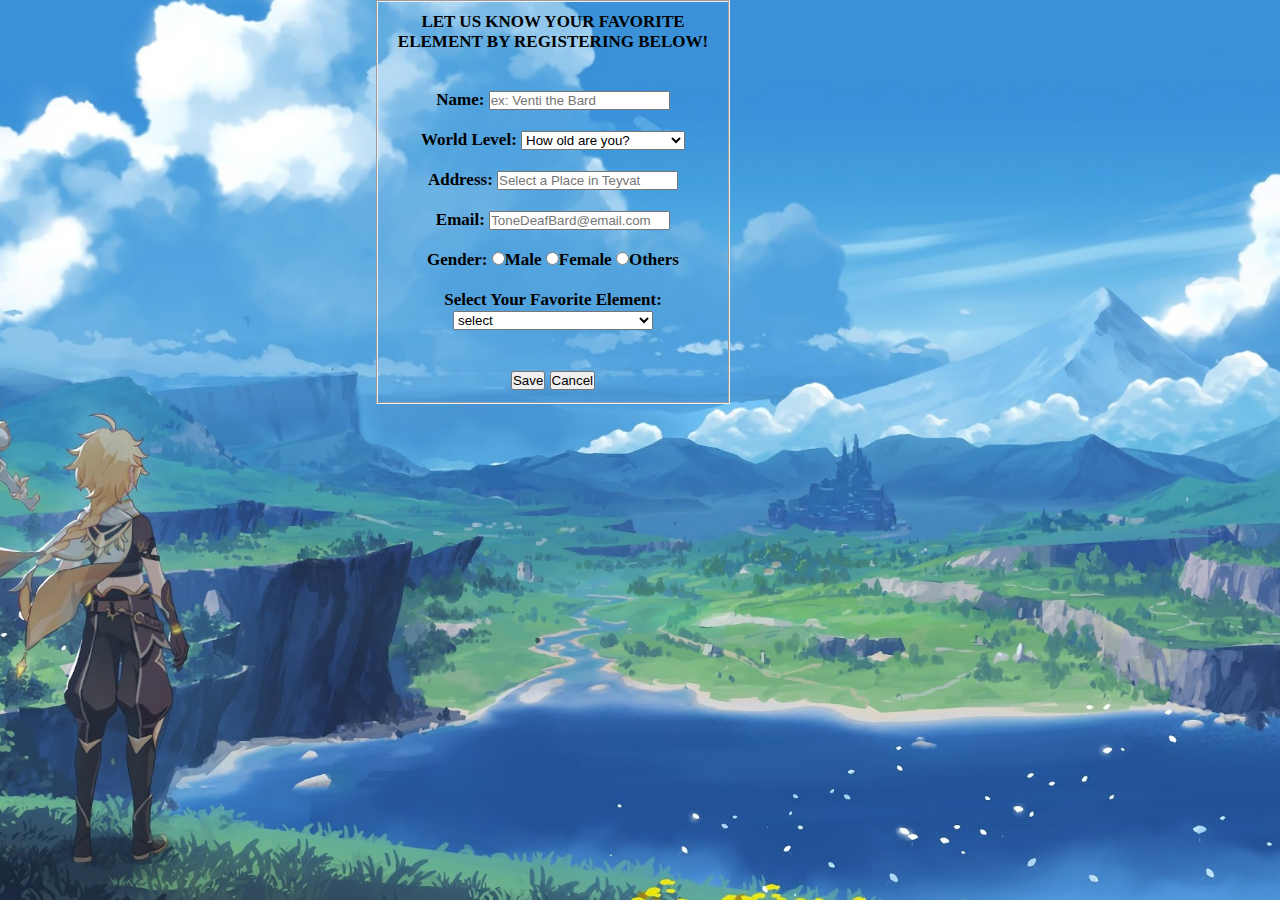
<file: registrationpage.html>
<!DOCTYPE html>
<html>
	<head>
		<title>HUMCOM: Finals Project</title>
		<meta name= "author" content="Bheldandy P. Teofilo"/>
		<meta name= "keywords" content="html, css, finals, project"/>
		<link rel= "stylesheet" href="../styles/F_Project_Teofilo.css"/>
	</head>
	<body class="reg">
	<fieldset>
		<form action="" method="post">
		<div>
		<center><legend><h4>LET US KNOW YOUR FAVORITE ELEMENT BY REGISTERING BELOW!</h4></legend>
		<br>
			<h4><label for="Name">Name: </label>
				<input type="text" placeholder="ex: Venti the Bard" id="Name" name="Name">
			<br><br>
			<label for="AR">World Level: </label>
				<select id="AR">
				<option value="">How old are you?</option>
				<option value="minor">Minor (17 and below)</option>
				<option value="major">Adult (18 and above)</option>
				<option value="archon">Out of this World (500+)</option>
				</select>
			<br><br>
			<label for="Address">Address: </label>
				<input type="text" placeholder="Select a Place in Teyvat" id="Address" name="Address">
			<br><br>
			<label for="email">Email:</label>
				<input type="text" placeholder="ToneDeafBard@email.com" id="email">
			<br><br>
			<label for="Gender">Gender: </label>
				<input type="radio" id="Male" value="male" name="Gender">Male
				<input type="radio" id="Female" value="female" name="Gender">Female
				<input type="radio" id="Others" value="others" name="Gender">Others
			<br><br>
			<label for="Vote">Select Your Favorite Element: </label>
				<select id="Vote">
				<option value="">select</option>
				<option value="anemo">Anemo [Element of Wind]</option>
				<option value="pyro">Pyro [Element of Fire]</option>
				<option value="hydro">Hydro [Element of Water]</option>
				<option value="dendro">Dendro [Element of Plants]</option>
				<option value="electro">Electro [Element of Electricity]</option>
				<option value="cryo">Cryo [Element of Ice]</option>
				<option value="geo">Geo [Element of Rock]</option>
				</select>
			<br><br><br>
			
				<input type="submit" id="Save" value="Save">
				<input type="button" id="Cancel" value="Cancel">
			</h4>
			</center>
			</div>
		</section>
		</form>
	</fieldset>
	</body>
</html>
</file>
<file: styles/F_Project_Teofilo.css>
*{
	margin: 0;
	padding: 0;

}

.header{
	min-height: 98vh;
	width: 100%;
	background-image: url(../src/landscape.jpg);
	background-position: center;
	background-size: cover;
	position: relative;
	font-family: Karla, sans-serif;
}

nav{
	display: flex;
	padding: 2% 6%;
	justify-content: space-between;
	align-items: center;
}

nav img{
	width: 200px;
}

.navi{
	background-image: url(../src/bbg1.jpg);
}

.nav-links{
	flex: 1;
	text-align: right;
}

.nav-links1{
	flex: 1;
	text-align: right;
}

.nav-links ul li{
	list-style: none;
	display: inline-block;
	padding: 8px 12px;
	position: relative;
}

.nav-links1 ul li{
	list-style: none;
	display: inline-block;
	padding: 5px 8px;
	position: relative;
}

.nav-links ul li a{
	color: #fff;
	text-decoration: overline;
	font-size: 27px;
}

.nav-links1 ul li a{
	color: #fff;
	text-decoration: overline;
	font-size: 25px;
}

.nav-links ul li::after{
	content: '';
	width:0%;
	height:10px;
	background: #B5DCFF;
	display: block;
	margin: auto;
	transition: 0.5s;
}

.nav-links1 ul li::after{
	content: '';
	width:0%;
	height:10px;
	background: #B5DCFF;
	display: block;
	margin: auto;
	transition: 0.5s;
}

.nav-links ul li:hover::after{
	width: 100%;
}

.nav-links1 ul li:hover::after{
	width: 100%;
}

.text-box{
	width: 40%;
	color: #000000;
	position: absolute;
	top: 50%;
	left: 50%;
	transform: translate(-50%, -50%);
	text-align: center;
}

.text-box h1{
	font-size: 30px;
}

.hero-btn{
	display: inline-block;
	text-decoration: none;
	color: #fff;
	border: 1px solid #000000;
	padding: 12px 34px;
	font-size: 13px;
	background: transparent;
	position: relative;
	cursor: pointer;
}

.hero-btn:hover{
	border: 1px solid #000;
	background: #3EA0F7;
	transition: 1s;
}

nav .fa{
	display: none;
}

@media(max-width: 700px){
	.text-box h1{
		font-size: 20px;
	}
	.navlinks ul li{
		display: block;
	}
	.nav-links{
		position: absolute;
		background: #BDE0FF;
		height: 100vh;
		width: 200px;
		top: 0;
		right: -200;
		text-align: left;
		z-index: 2;
		transition: 1s;
	}
	nav .fa{
		display: block;
		color: #000;
		margin: 10px;
		font-size: 22px;
		cursor: pointer;
	}
	.nav-links ul{
		padding: 30px;
	}
}

.sPreview{
	width: 10%;
	margin: auto;
	text-align: center;
	padding-top: 50px;
	min-height: 50vh;
	width: 100%;
	background-image: url(../src/backg.jpg);
	background-position: center;
	background-size: cover;
	position: relative;
	font-family: Karla, sans-serif;
}

h1{
	font-size: 36px;
}

h4{
	width: 90%;
	color: #000000;
	font-size: 17px;
	padding: 10px;
}

.row{
	margin-top: 5%;
	display: flex;
	justify-content: space-between;
}

/*.sPreview-col{
	flex-basis: 31%;
	background: #C0E7FF;
	border-radius: 10px;
	margin-bottom: 5%;
	padding: 20px 12px;
	box-sizing: broder-box;
	transition: 0.5s;
}*/

.sPreview-col{
	height: 250px;
	width: 150px;
	background: #C0E7FF;
	border-radius: 10px;
	margin-bottom: 5%;
	padding: 20px 12px;
	box-sizing: broder-box;
	transition: 0.5s;
}

h3{
	text-align: center;
	font-weight: 600;
	margin: 10px 0;
}

.sPreview-col:hover{
	box-shadow: 0 0 10px 0px;
}

.link{
	color: #E9E4DA;	
}

form{
	height: 400px;
}

fieldset{
	font-family: serif, arial;
	width: 350px;
	float: right;
	position: relative;
	left: -550px;
}

.reg{
	min-height: 100vh;
	width: 100%;
	background-image: url(../src/backg.jpg);
	background-position: center;
	background-size: cover;
	position: relative;
}

.mond{
	min-height: 100vh;
	width: 100%;
	background-image: linear-gradient(rgba(4,9,30,0.3),rgba(4,9,30,0.3)), url(../src/mond.jpg);
	background-position: center;
	background-size: cover;
	position: relative;
	background-repeat: no-repeat;
    background-attachment: fixed;
	color: #fff;
}

.liy{
	min-height: 100vh;
	width: 100%;
	background-image: linear-gradient(rgba(4,9,30,0.3),rgba(4,9,30,0.3)), url(../src/pxfuel.jpg);
	background-position: center;
	background-size: cover;
	position: relative;
	background-repeat: no-repeat;
    background-attachment: fixed;
	color: #fff;
}

.inaz{
	min-height: 100vh;
	width: 100%;
	background-image: linear-gradient(rgba(4,9,30,0.3),rgba(4,9,30,0.3)), url(../src/inaz.jpg);
	background-position: center;
	background-size: cover;
	position: relative;
	background-repeat: no-repeat;
    background-attachment: fixed;
	color: #fff;
}

.sumeru{
	min-height: 100vh;
	width: 100%;
	background-image: linear-gradient(rgba(4,9,30,0.3),rgba(4,9,30,0.3)), url(../src/sumeru.jpg);
	background-position: center;
	background-size: cover;
	position: relative;
	background-repeat: no-repeat;
    background-attachment: fixed;
	color: #fff;
}

.ref{
	min-height: 100vh;
	width: 100%;
	background-image: linear-gradient(rgba(4,9,30,0.4),rgba(4,9,30,0.4)), url(../src/bbg.jpg);
	background-position: center;
	background-size: cover;
	position: relative;
	background-repeat: no-repeat;
    background-attachment: fixed;
	color: #fff;
}
</file>
